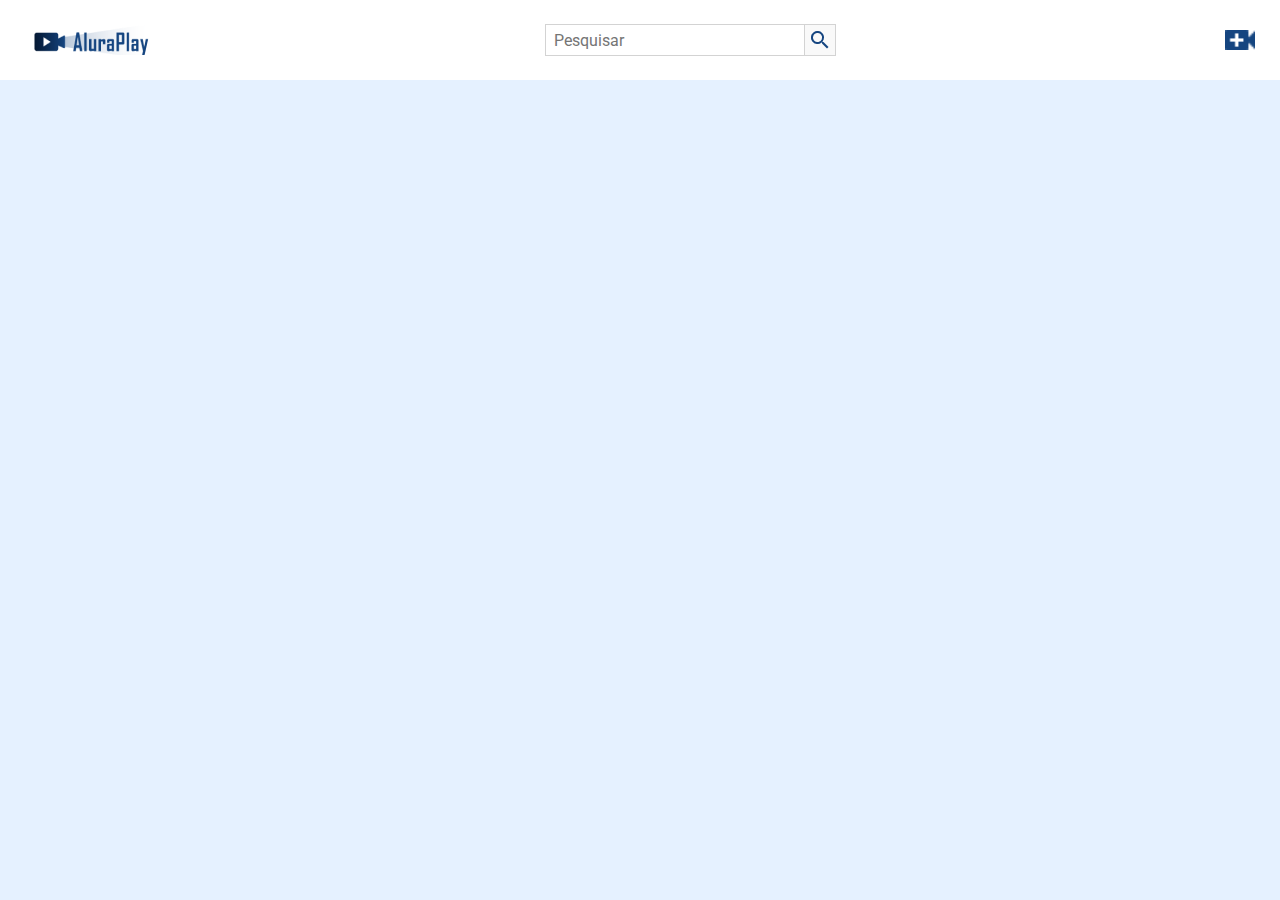
<file: PlayMulti/index.html>
<!DOCTYPE html>
<html lang="pt-br">

<head>
    <meta charset="UTF-8">
    <meta http-equiv="X-UA-Compatible" content="IE=edge">
    <meta name="viewport" content="width=device-width, initial-scale=1.0">
    <link href="https://fonts.googleapis.com/css2?family=Roboto:wght@400;700&display=swap" rel="stylesheet">
    <link rel="stylesheet" href="./css/reset.css">
    <link rel="stylesheet" href="./css/estilos.css">
    <link rel="stylesheet" href="./css/flexbox.css">
    <title>AluraPlay</title>
    <link rel="shortcut icon" href="./img/favicon.ico" type="image/x-icon">
    <script type="module" src="./js/script.js"></script>
</head>

<body>
    <header>
        <nav class="cabecalho">
            <a class="logo" href="./index.html"></a>
            <div class="cabecalho__pesquisar">
                <input type="search" placeholder="Pesquisar" id="pesquisar" class="pesquisar__input" data-search>
                <button class="pesquisar__botao">
            </div>
            <div class="cabecalho__icones">
                <a href="./pages/enviar-video.html" class="cabecalho__videos"></a>
            </div>
        </nav>
    </header>
    <ul class="videos__container" alt="videos alura" data-list>
    </ul>
</body>
</html>
</file>
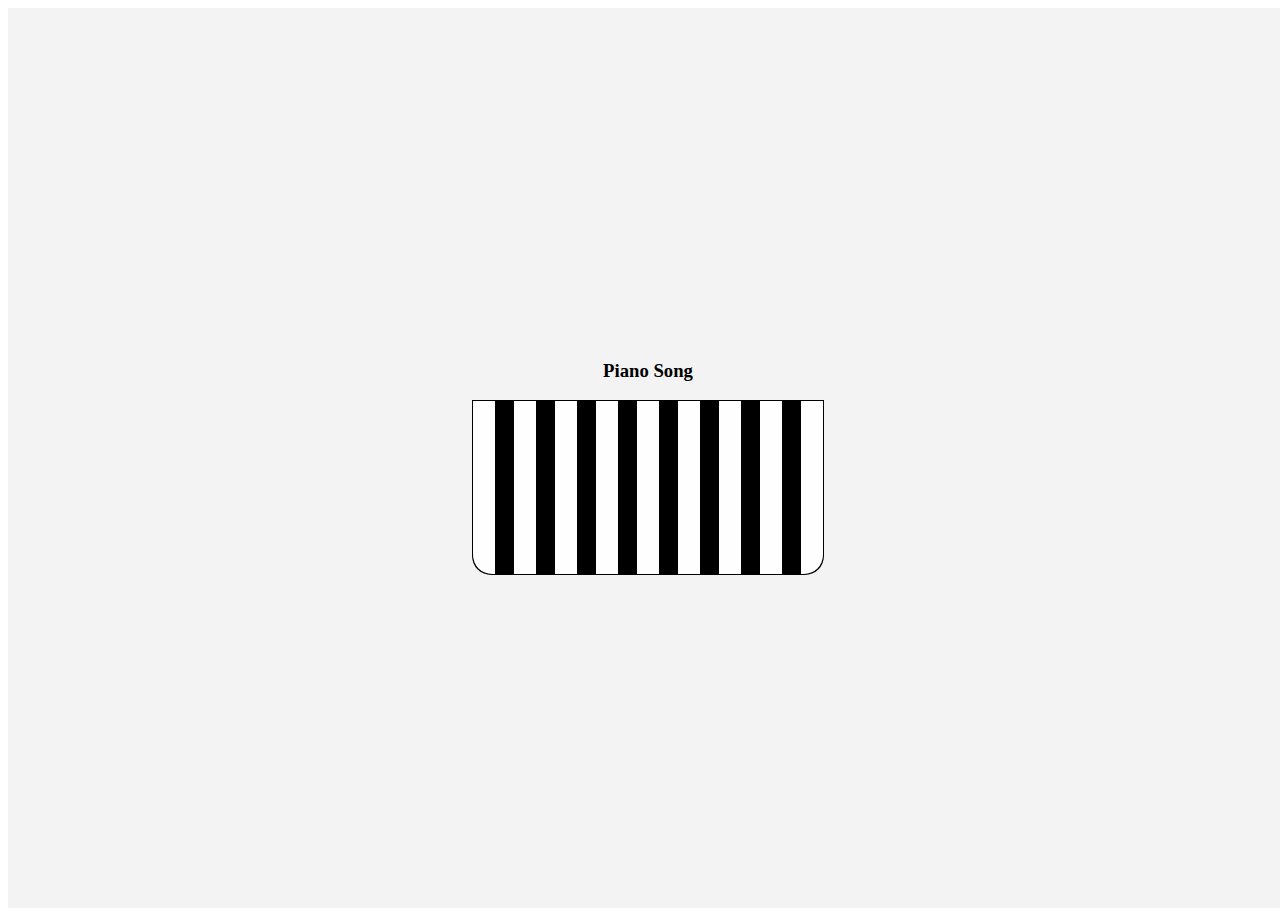
<file: YouMulti/index.html>
<!DOCTYPE html>
<html lang='pt-BR'>
    <head>
        <!-- 
            ! description => Adicionar as discrição do WebSite.
            ! author => Adicionar quem foi o desenvolvedor do WebSite.
            ! robots => Gerar um arquivo que permitir os quais browsers que pode acessar o WebSite. [ E adicionar na raiz do WebSite ]
            ? Gerar robots.txt : https://smallseotools.com/pt/robots-txt-generator/
            ? Tudo sobre o robots.txt https://developers.google.com/search/docs/advanced/robots/create-robots-txt
            ! canonical => Para unir o SEO da sua página em um determinado link. Caso seu site seja acessível via: www e sem www, vc pode optar por focar a indexação em apenas um deles.
            ! sitemap => Gerar sitemap https://www.xml-sitemaps.com  [ E adicionar na raiz do WebSite ]
            ! base => Pegar um base na Web pra pegar IMG ou outros arquivo.
            ! stylesheet => Adicionar um styles do CSS na Pagina.
            ! Gerar os metas tags pra Google e Facebook etc... [ https://metatags.io/ ]
            ! Gerar os icon das Paginas.. [ https://www.favicon-generator.org/ ]
        -->
        <meta charset='UTF-8'>
        <meta http-equiv='X-UA-Compatible' content='IE=edge'>
        <meta name='viewport' content='width=device-width, initial-scale=1.0'>
        <meta name='description' content='YouMulti para Multi Audio.'>
        <meta name='author' content='YouMulti para Multi Audio.'>
        <meta name='robots' content='index, follow' />
        <meta name='title' content='YouMulti Audio'>
        <title>YouMulti Audio</title>
        <!-- <link rel='canonical' href='https://www.' /> -->
        <!-- <link rel='sitemap' type='application/xml' href='sitemap.xml' /> -->
        <!-- <link rel='base' href='' /> -->
        <link rel='stylesheet' type='text/css' href='./assets/css/main.css'>
        <link rel='shortcut icon' href=''>
        <script type='module' src='./assets/js/script.js' defer></script>
        <!-- <script type='text/javascript' src='' defer></script> -->
    </head>
    <body>
        <div class="main">
            <h3>Piano Song</h3>
            <div class="container">
                <div class="01"></div>
                <div class="02"></div>
                <div class="03"></div>
                <div class="04"></div>
                <div class="05"></div>
                <div class="06"></div>
                <div class="07"></div>
                <div class="08"></div>
                <div class="09"></div>
            </div>
        </div>
        <audio ></audio>
    </body>
</html>
</file>
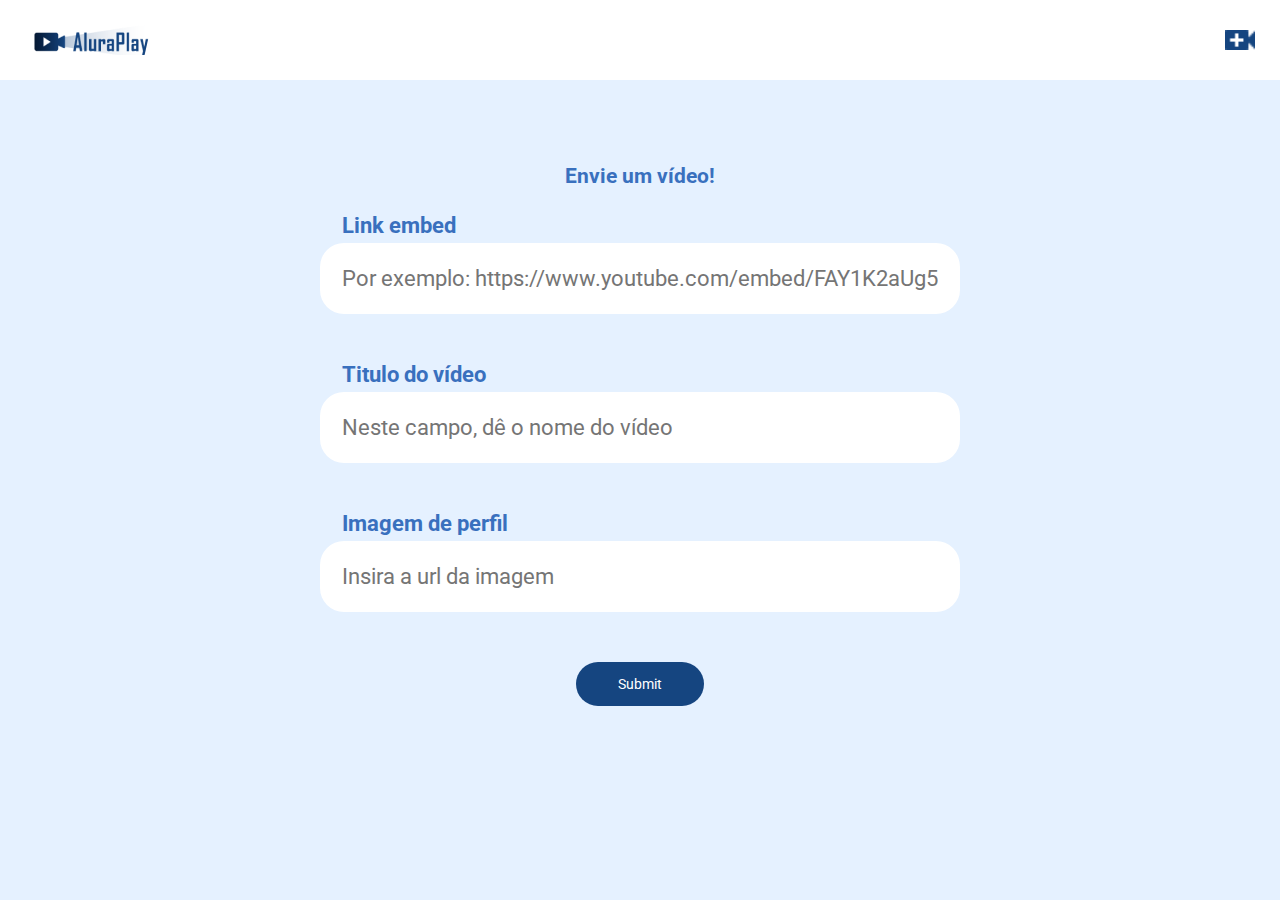
<file: PlayMulti/pages/enviar-video.html>
<!DOCTYPE html>
<html lang="pt-br">

<head>
    <meta charset="UTF-8">
    <meta http-equiv="X-UA-Compatible" content="IE=edge">
    <meta name="viewport" content="width=device-width, initial-scale=1.0">
    <link href="https://fonts.googleapis.com/css2?family=Roboto:wght@400;700&display=swap" rel="stylesheet">
    <link rel="stylesheet" href="../css/reset.css">
    <link rel="stylesheet" href="../css/estilos.css">
    <link rel="stylesheet" href="../css/estilos-form.css">
    <link rel="stylesheet" href="../css/flexbox.css">
    <title>AluraPlay</title>
    <link rel="shortcut icon" href="./img/favicon.ico" type="image/x-icon">
    <script type="module" src="../js/form.js"></script>
</head>

<body>

    <!-- Cabecalho -->
    <header>

        <nav class="cabecalho">
            <a class="logo" href="../index.html"></a>

            <div class="cabecalho__icones">
                <a href="./enviar-video.html" class="cabecalho__videos"></a>
            </div>
        </nav>

    </header>

    <main class="container">

        <form class="container__formulario">
            <h2 class="formulario__titulo">Envie um vídeo!</h3>
                <div class="formulario__campo">
                    <label class="campo__etiqueta" for="url">Link embed</label>
                    <input name="url" class="campo__escrita" required
                        placeholder="Por exemplo: https://www.youtube.com/embed/FAY1K2aUg5g" id='url' />
                </div>


                <div class="formulario__campo">
                    <label class="campo__etiqueta" for="titulo">Titulo do vídeo</label>
                    <input name="titulo" class="campo__escrita" required placeholder="Neste campo, dê o nome do vídeo"
                        id='titulo' />
                </div>

                <div class="formulario__campo">
                    <label class="campo__etiqueta" for="imagem">Imagem de perfil</label>
                    <input name="imagem" class="campo__escrita" required placeholder="Insira a url da imagem"
                        id='imagem' />
                </div>

                <input class="formulario__botao" type="submit" />
        </form>

    </main>

</body>

</html>
</file>
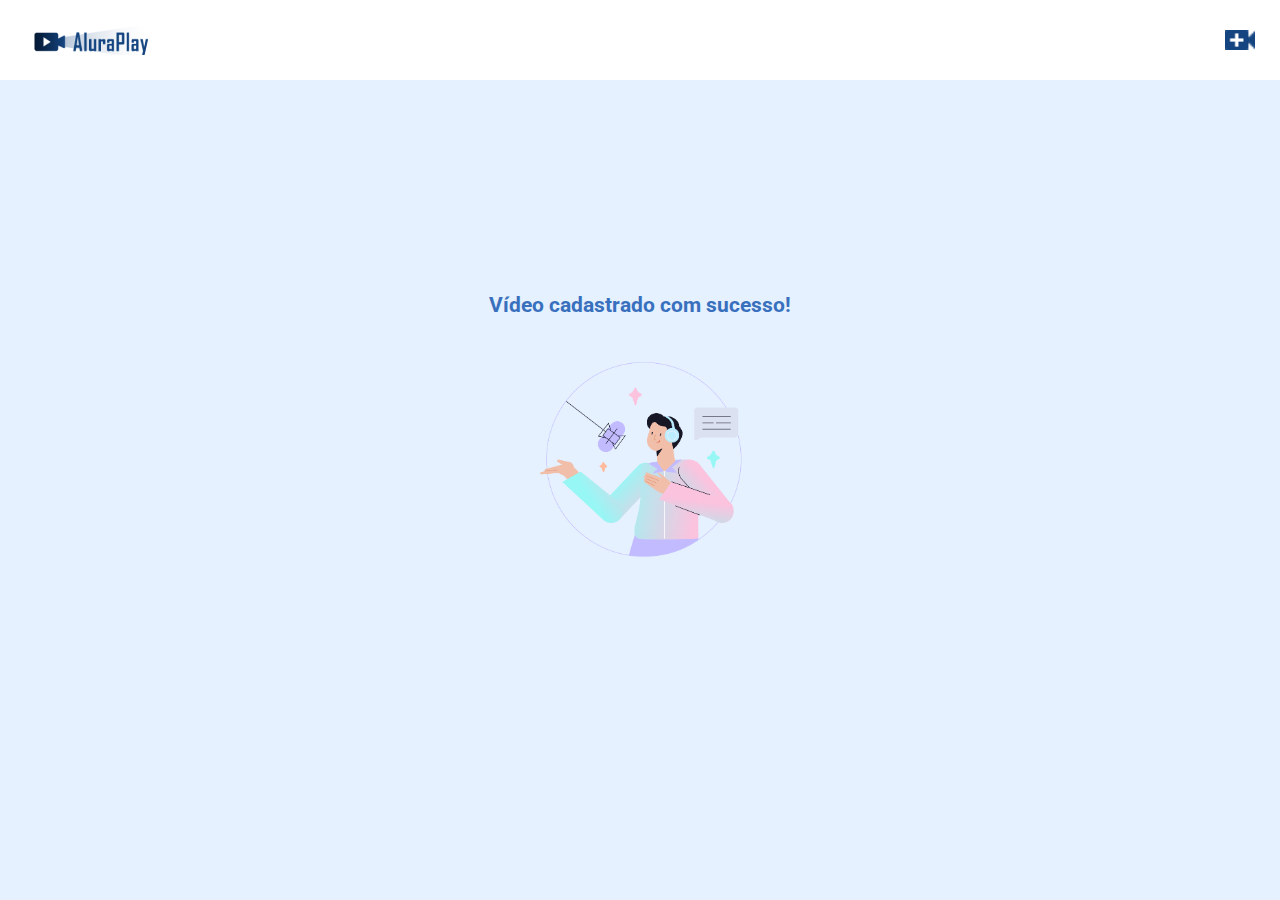
<file: PlayMulti/pages/envio-concluido.html>
<!DOCTYPE html>
<html lang="pt-br">

<head>
    <meta charset="UTF-8">
    <meta http-equiv="X-UA-Compatible" content="IE=edge">
    <meta name="viewport" content="width=device-width, initial-scale=1.0">
    <link href="https://fonts.googleapis.com/css2?family=Roboto:wght@400;700&display=swap" rel="stylesheet">
    <link rel="stylesheet" href="../css/reset.css">
    <link rel="stylesheet" href="../css/estilos.css">
    <link rel="stylesheet" href="../css/estilos-form.css">
    <link rel="stylesheet" href="../css/flexbox.css">
    <title>AluraPlay</title>
    <link rel="shortcut icon" href="./img/favicon.ico" type="image/x-icon">
</head>

<body>

    <!-- Cabecalho -->
    <header>

        <nav class="cabecalho">
            <a class="logo" href="../index.html"></a>

            <div class="cabecalho__icones">
                <a href="./enviar-video.html" class="cabecalho__videos"></a>
            </div>
        </nav>

    </header>

    <main class="mensagem">
        <div>
            <h3 class="mensagem__titulo">Vídeo cadastrado com sucesso!</h3>
            <img src="../img/upload.png" class="mensagem__imagem">
        </div>
    </main>


</body>

</html>
</file>
<file: PlayMulti/css/estilos.css>
*,
*::before,
*::after {
    --azul-escuro: #154580;
    --azul-medio: #3970BE;
    --azul-claro: #E5F1FF;
    --cinza-texto: #444444;
    --cinza-claro: #ECECEC;
    box-sizing: border-box;
}

body {
    font-family: Roboto, Arial, Helvetica, sans-serif;
    background-color: var(--azul-claro);
    position: relative;
    width: 100%;
    height: 100vh;
    overflow: auto;
    font-size: 14px;
    color: white;
    box-sizing: border-box;
    text-align: center;
}

/* ESTILOS DO HEADER */

.cabecalho {
    background-color: white;
    position: fixed;
    top: 0;
    height: 80px;
    width: 100%;
    padding: 0 25px;
    z-index: 2;
}

.logo {
    background-image: url(../img/cabecalho/Logo.png);
    background-repeat: no-repeat;
    padding: 15px 65px;
    cursor: pointer;
}


.cabecalho__videos {
    background-image: url(../img/cabecalho/video_call.png);
    background-size: contain;
    background-repeat: no-repeat;
    background-position: center;
    padding: 15px;
}

/* ESTILOS DA SEÇÃO VÍDEOS */

.videos__container {
    color: black;
}

.mensagem {
    display: grid;
    align-items: center;
    justify-content: center;
    height: 100vh;
}

.mensagem__imagem {
    width: 30%;
}

.mensagem__titulo {
    color: var(--azul-medio);
    font-weight: bold;
    font-size: 21px;
}

.pesquisar__input {
    width: 260px;
    height: 32px;
    border: 1px solid rgb(211, 211, 211);
    font-size: 16px;
    padding: 3px 8px;
    border: 1px solid rgb(211, 211, 211);
    color: var(--azul-escuro);
}

.pesquisar__botao {
    background-image: url(../img/cabecalho/search.png);
    background-repeat: no-repeat;
    background-position: center;
    border: 1px solid rgb(211, 211, 211);
    background-color: #F9F9F9;
    border-left: none;
    padding: 15px 15px;
    cursor: pointer;
}

.cabecalho__pesquisar {
    display: flex;
    justify-content: center;
}

@media(min-width: 834px) {

    body {
        height: 100vh;
    }

}
</file>
<file: PlayMulti/css/flexbox.css>
/* Aula 1 */
.cabecalho {
    display: flex;
    justify-content: space-between;
    align-items: center;
}






/* SEÇÃO VÍDEOS */

.videos__container {
    display: flex;
    flex-wrap: wrap;
    gap: 10px;
    z-index: 1;
    padding: 153px 20px 10px 20px;
}

.videos__item {
    flex-grow: 1;
    height: 303px;
    width: 300px;
}

/* grid vídeos */

.descricao-video {
    margin-top: 1rem;
    display: grid;
    text-align: start;
    column-gap: 1rem;
    row-gap: 10px;
    grid-template-columns: auto 1fr;
}

.descricao-video img {
    grid-area: 1 / 1 / 3 / 2;
}

.descricao-video h3 {
    grid-area: 1 / 2 / 2 / 3;
    font-weight: 700;
    color: #444444;
}

.descricao-video p {
    grid-area: 2 / 2 / 3 / 3;
    font-size: 14px;
    color: #444444;
}

.descricao-video img {
    width: 2em;
    height: 2em;
    border-radius: 100%;
}

@media(min-width: 834px) {

    .videos__container {
        padding-left: 10%;
        padding-right: 10%;
    }
}

@media(min-width: 1440px) {
    .videos__item {
        width: 288px;
    }
}
</file>
<file: PlayMulti/css/estilos-form.css>
.container {
    display: grid;
    align-items: center;
    justify-content: center;
    height: 100vh;
}

.container__formulario {
    margin: 3em 0;
    display: flex;
    flex-direction: column;
    align-items: center;
    justify-content: center;
    text-align: initial;
}

.formulario__campo {
    margin: 1em;
    font-size: 1.6em;
}

.formulario__titulo {
    color: var(--azul-medio);
    font-weight: bold;
    font-size: 21px;
}

.campo__escrita {
    width: 50vw;
    border-radius: 24px;
    display: block;
    color: black;
    padding: 1em
}

.campo__etiqueta {
    line-height: 1.5;
    padding: 0 0 .1em 1em;
    font-weight: 700;
    color: var(--azul-medio);
}

.formulario__botao {
    padding: 1em 3em;
    margin: 2em 0;
    border-radius: 24px;
    background-color: var(--azul-escuro);
}
</file>
<file: YouMulti/assets/css/main.css>
@import "./color.css";
@import "./reset.css";
@import "./layout.css";
@import "./mobile.css";
</file>
